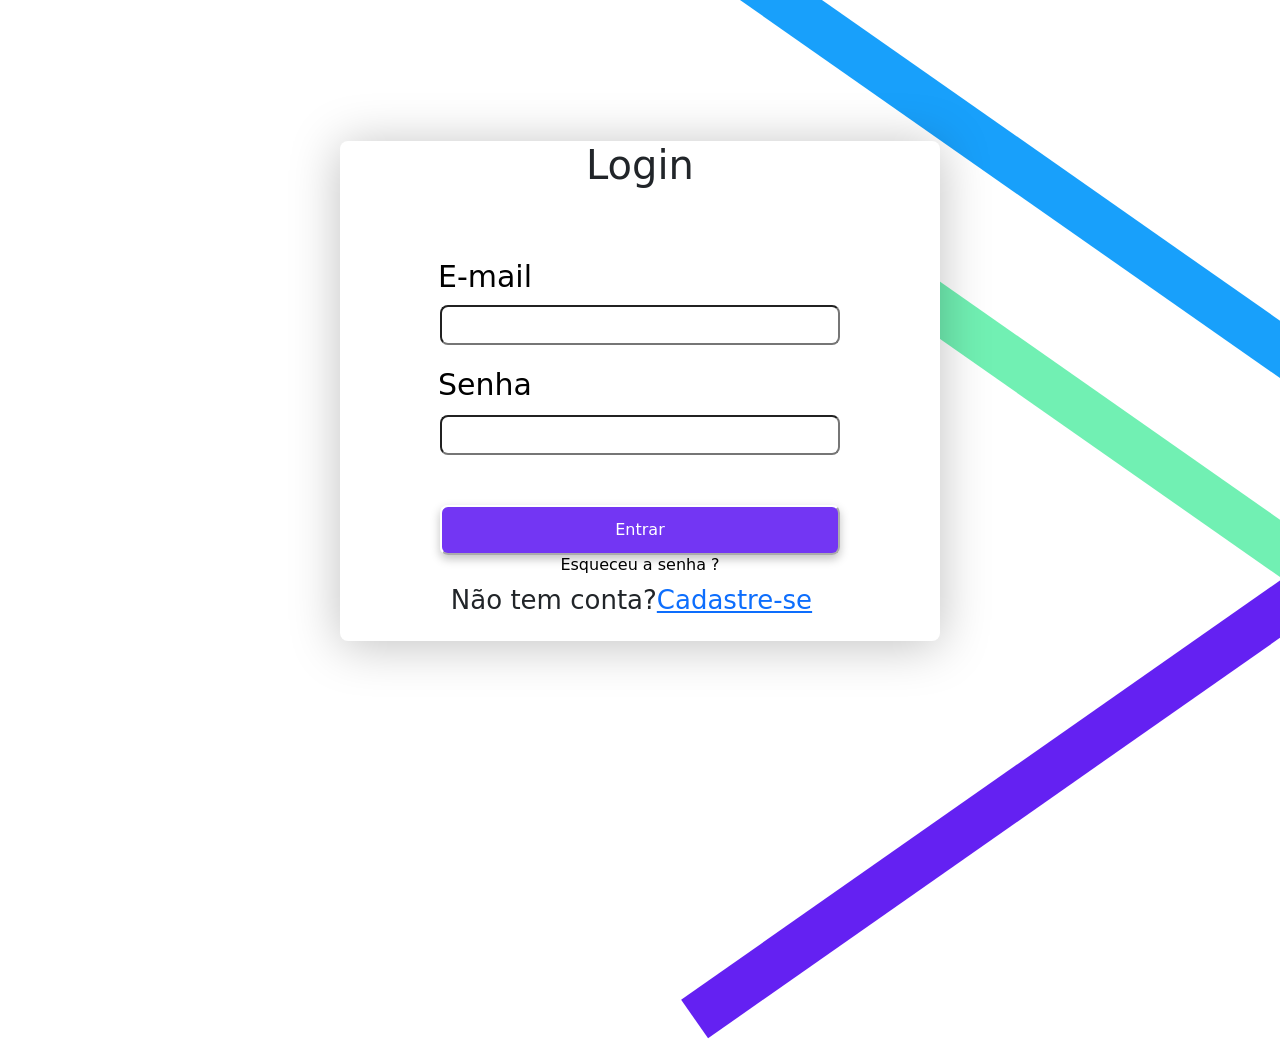
<file: public/login/login.html>
<html lang="en">

<head>
    <meta charset="UTF-8">
    <meta http-equiv="X-UA-Compatible" content="IE=edge">
    <meta name="viewport" content="width=device-width, initial-scale=1.0">
    <link href="https://cdn.jsdelivr.net/npm/bootstrap@5.2.0/dist/css/bootstrap.min.css" rel="stylesheet"
        integrity="sha384-gH2yIJqKdNHPEq0n4Mqa/HGKIhSkIHeL5AyhkYV8i59U5AR6csBvApHHNl/vI1Bx" crossorigin="anonymous">
    <script src="https://cdn.jsdelivr.net/npm/bootstrap@5.2.0/dist/js/bootstrap.bundle.min.js"
        integrity="sha384-A3rJD856KowSb7dwlZdYEkO39Gagi7vIsF0jrRAoQmDKKtQBHUuLZ9AsSv4jD4Xa"
        crossorigin="anonymous"></script>
    <script src="https://code.jquery.com/jquery-1.10.2.js"></script>
    <link rel="stylesheet" href="../components/lines/lines.css">
    <link rel="stylesheet" href="login.css">
    <title>Ticket4U - Login</title>
</head>

<body>
    <div id="lines">
        <script>
            $(function () {
                $("#lines").load("../components/lines/lines.html");
            });
        </script>
    </div>

    <div class="text-center login">

        <div class="principal">
            <h1> Login </h1>

            <div class="input-type-email">
                <h1 class="text-email">E-mail</h1>
                <input type="text" name="" id="email">
            </div>

            <div class="input-type-password">
                <h1 class="text-password">Senha</h1>
                <input type="password" name="" id="password">

            </div>

            <div class="Entrar">
                <button id="botao_login">Entrar</button>
                <span onclick="location.href='./../login/recover_password.html';"
                    class="navbar-brand mb-0 h1 text-black"><br>Esqueceu a senha ? </span>
                <h1>Não tem conta?<a href="./../register/register.html">Cadastre-se</a></h1>

            </div>
        </div>

    </div>

    <script src="./login.js" defer></script>
    <script src="./../request.js"></script>
</body>

</html>
</file>
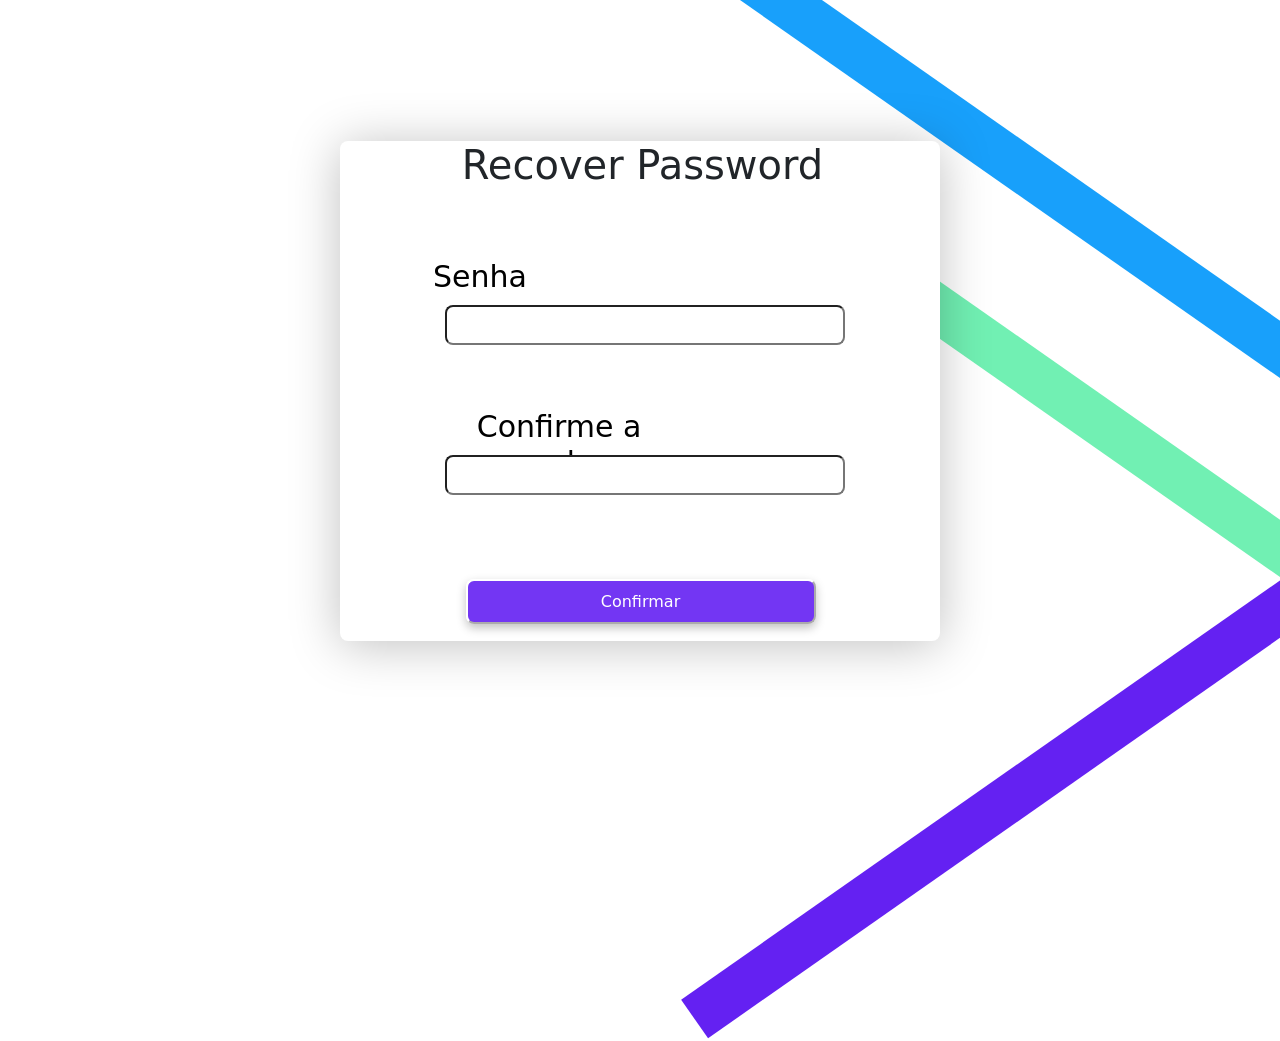
<file: public/login/recover_password.html>
<html lang="en">
  <head>
    <meta charset="UTF-8" />
    <meta http-equiv="X-UA-Compatible" content="IE=edge" />
    <meta name="viewport" content="width=device-width, initial-scale=1.0" />
    <link href="https://cdn.jsdelivr.net/npm/bootstrap@5.2.0/dist/css/bootstrap.min.css" rel="stylesheet"
        integrity="sha384-gH2yIJqKdNHPEq0n4Mqa/HGKIhSkIHeL5AyhkYV8i59U5AR6csBvApHHNl/vI1Bx" crossorigin="anonymous">
    <script src="https://cdn.jsdelivr.net/npm/bootstrap@5.2.0/dist/js/bootstrap.bundle.min.js"
        integrity="sha384-A3rJD856KowSb7dwlZdYEkO39Gagi7vIsF0jrRAoQmDKKtQBHUuLZ9AsSv4jD4Xa"
        crossorigin="anonymous"></script>
    <script src="https://code.jquery.com/jquery-1.10.2.js"></script>
    <link rel="stylesheet" href="../components/lines/lines.css" />
    <link rel="stylesheet" href="recover_password.css" />
    <title>Recover password</title>
  </head>

  <body>
    <div id="lines">
      <script>
        $(function () {
          $("#lines").load("../components/lines/lines.html");
        });
      </script>
    </div>

    <div class="text-center recover">
      <div class="principal">
        <h1>Recover Password</h1>

        <div class="input-password">
          <h1 class="text-password">Senha</h1>
          <input type="password" name="" id="senha1" />
        </div>

        <div class="input-confirma">
          <h1 class="text-confirma">Confirme a senha</h1>
          <input type="password" name="" id="senha2" />
        </div>

        <div class="Confirmar">
          <button id="botao_confirma">Confirmar</button>
        </div>
      </div>
    </div>
  </body>
</html>
</file>
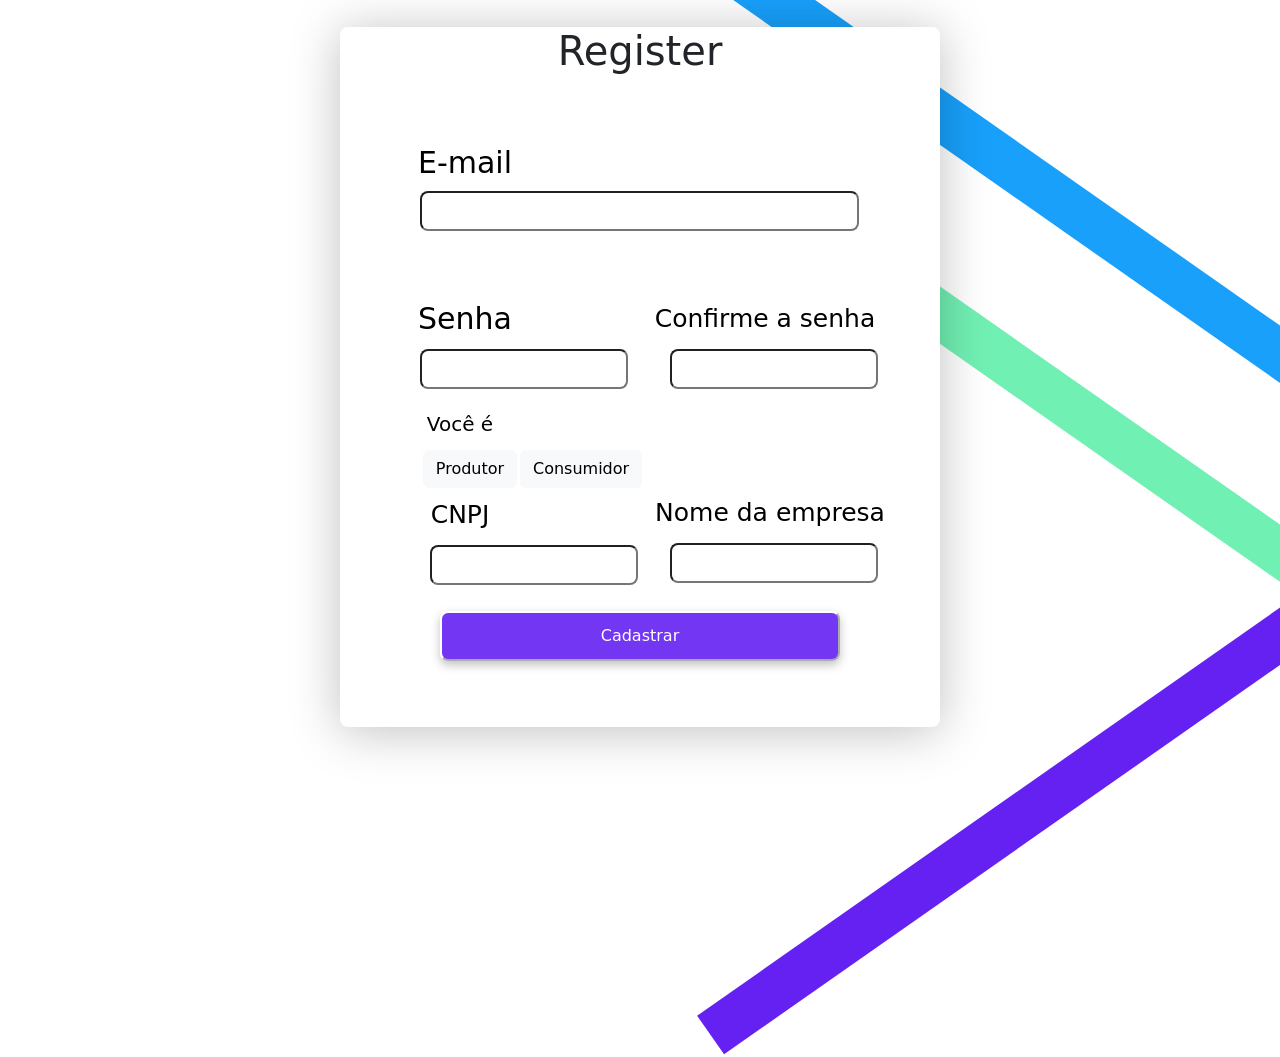
<file: public/register/register.html>
<html lang="en">
<head>
    <meta charset="UTF-8">
    <meta http-equiv="X-UA-Compatible" content="IE=edge">
    <meta name="viewport" content="width=device-width, initial-scale=1.0">
    <link href="https://cdn.jsdelivr.net/npm/bootstrap@5.2.0/dist/css/bootstrap.min.css" rel="stylesheet"
        integrity="sha384-gH2yIJqKdNHPEq0n4Mqa/HGKIhSkIHeL5AyhkYV8i59U5AR6csBvApHHNl/vI1Bx" crossorigin="anonymous">
    <script src="https://cdn.jsdelivr.net/npm/bootstrap@5.2.0/dist/js/bootstrap.bundle.min.js"
        integrity="sha384-A3rJD856KowSb7dwlZdYEkO39Gagi7vIsF0jrRAoQmDKKtQBHUuLZ9AsSv4jD4Xa"
        crossorigin="anonymous"></script>
    <script src="https://code.jquery.com/jquery-1.10.2.js"></script>
    <link rel="stylesheet" href="../components/lines/lines.css">
    <link rel="stylesheet" href="register.css">
    <title>Ticket4U - Register</title>
</head>

<body>
    <div id="lines">
        <script>
            $(function () {
                $("#lines").load("../components/lines/lines.html");
            });
        </script>
    </div>


    <div class="text-center register">

        <div class="principal">
            <h1> Register </h1>

            <div class="input-type-email">
                <h1 class="text-email">E-mail</h1>
                <input type="text" name="" id="email">
            </div>


            <div class="input-password">
                <h1 class="text-password">Senha</h1>
                <input type="password" name="" id="senha1">

            </div>

            <div class="input-confirma ">
                <h1 class="text-confirma">Confirme a senha</h1>
                <input type="password" name="" id="senha2">

            </div>

            <div class="question">
                <h1 class="text-question">Você é</h1>
                
                <button type="button" id="button-juridica" class="btn btn-light">Produtor</button>
                <button type="button" id="button-fisica" class="btn btn-light">Consumidor</button>
            </div>

            <div class="input-cnpj" id="1">
                <h3 class="text-cnpj">CNPJ</h3>
                <input type="text" name="" id="cnpj">

                <h3 class="text-empresa">Nome da empresa</h3>

                <input type="text" name="" id="name_empresa" style="margin-left: 240px;">
            </div>

            <div class="input-username" id="2">
                <h3 class="text-user">Nome de usuário</h3>
                <input type="text" name="" id="name">
            </div>

            <div class="cadastrar-button">
                <button id="cadastrar-button">Cadastrar</button>
            </div>
        </div>

    </div>

    <script src="./register.js" defer></script>
    <script src="./../request.js"></script>
</body>
</html>
</file>
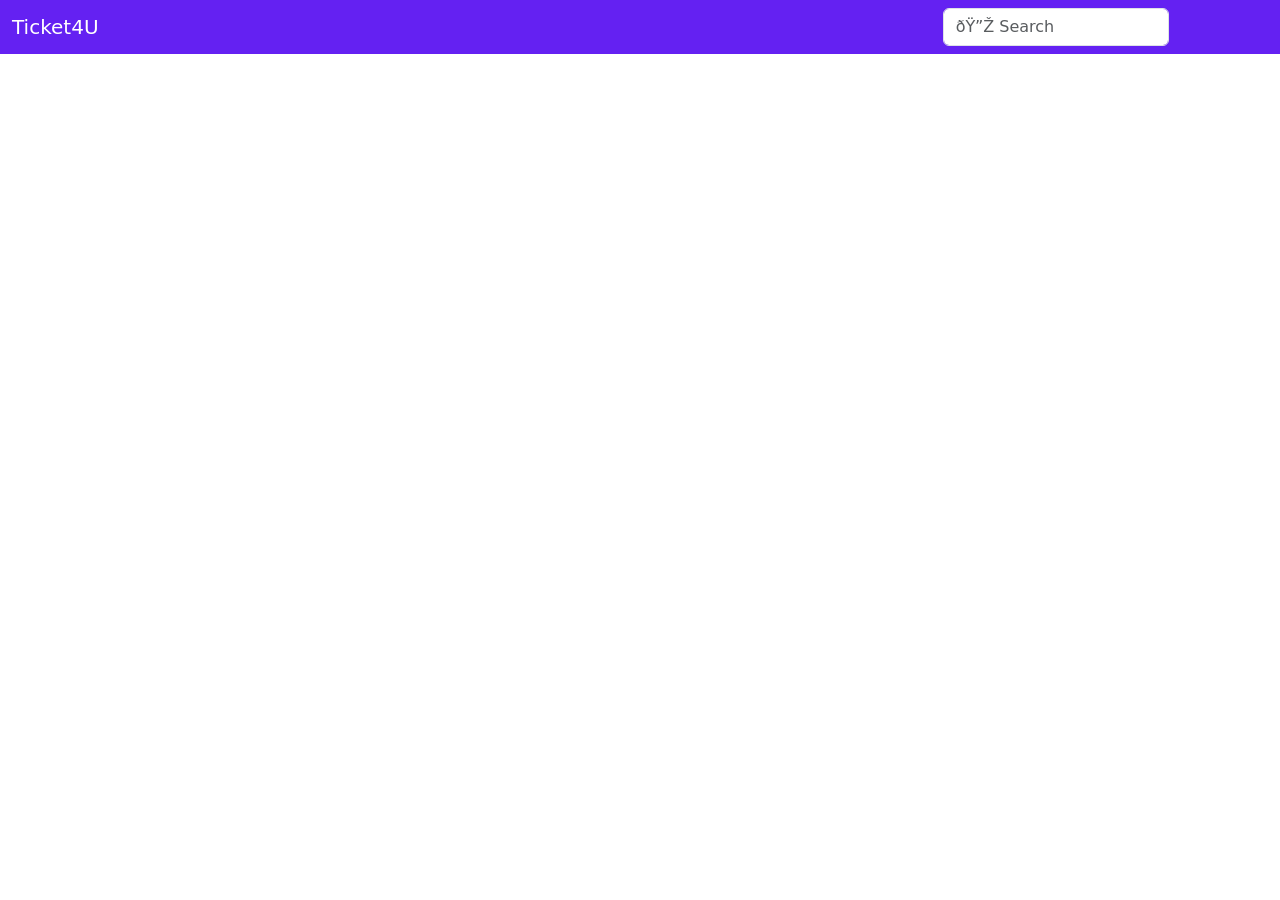
<file: public/components/header/header.html>
<head>
    <link href="https://cdn.jsdelivr.net/npm/bootstrap@5.2.0/dist/css/bootstrap.min.css" rel="stylesheet"
        integrity="sha384-gH2yIJqKdNHPEq0n4Mqa/HGKIhSkIHeL5AyhkYV8i59U5AR6csBvApHHNl/vI1Bx" crossorigin="anonymous">
    <script src="https://cdn.jsdelivr.net/npm/bootstrap@5.2.0/dist/js/bootstrap.bundle.min.js"
        integrity="sha384-A3rJD856KowSb7dwlZdYEkO39Gagi7vIsF0jrRAoQmDKKtQBHUuLZ9AsSv4jD4Xa"
        crossorigin="anonymous"></script>
    <script src="/public/components/header/header.js"></script>
    <link rel="stylesheet" href="header.css">

</head>

<body>
    <nav class="navbar navbar-expand-lg" style="background-color: #6421F2">
        <div class="container-fluid">
            <span onclick="location.href='/public/home/home.html';"
                class="navbar-brand mb-0 h1 text-white">Ticket4U </span>
        </div>
        <div class="container justify-content-end">
            <form class="formmy-15 my-lg-0 pe-5">
                <input class="form-control mr-sm-2" type="search" placeholder="🔎 Search">
            </form>

            <div id="header-info" class="justify-content-end col-1">
                
            </div>
        </div>
    </nav>

</body>
</file>
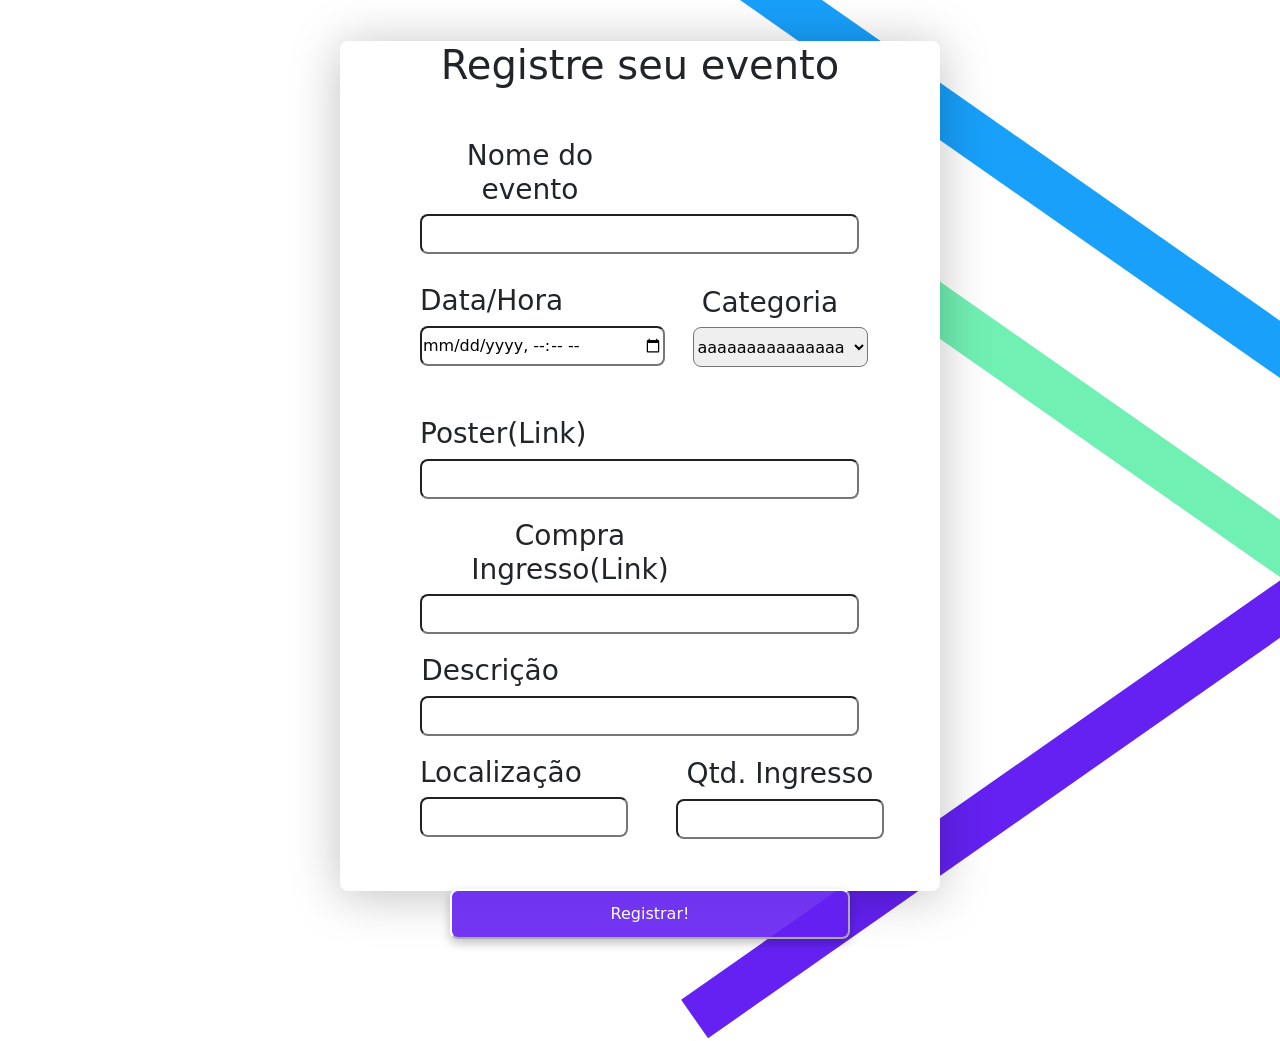
<file: public/events/register/register.html>
<html lang="en">

<head>
    <meta charset="UTF-8">
    <meta http-equiv="X-UA-Compatible" content="IE=edge">
    <meta name="viewport" content="width=device-width, initial-scale=1.0">
    <link href="https://cdn.jsdelivr.net/npm/bootstrap@5.2.0/dist/css/bootstrap.min.css" rel="stylesheet"
        integrity="sha384-gH2yIJqKdNHPEq0n4Mqa/HGKIhSkIHeL5AyhkYV8i59U5AR6csBvApHHNl/vI1Bx" crossorigin="anonymous">
    <script src="https://cdn.jsdelivr.net/npm/bootstrap@5.2.0/dist/js/bootstrap.bundle.min.js"
        integrity="sha384-A3rJD856KowSb7dwlZdYEkO39Gagi7vIsF0jrRAoQmDKKtQBHUuLZ9AsSv4jD4Xa"
        crossorigin="anonymous"></script>
    <script src="https://code.jquery.com/jquery-1.10.2.js"></script>
    <link rel="stylesheet" href="../../components/lines/lines.css">
    <link rel="stylesheet" href="register.css">
    <title>Document</title>
</head>

<body>

    <div id="lines">
        <script>
            $(function () {
                $("#lines").load("../../components/lines/lines.html");
            });
        </script>
    </div>

    <div class="text-center events">

        <div class="principal">
            <h1> Registre seu evento </h1>

            <div class="input-nome-evento">
                <h3>Nome do evento</h3>
                <input type="text" name="" id="">
            </div>

            <div class="input-data">
                <h3 class="text-user">Data/Hora</h3>
                <input type="datetime-local" name="" id="">
            </div>

            <div class="input-categoria">
                <h3>Categoria</h3>
                <select name="" id="">
                    <option value="">
                        aaaaaaaaaaaaaaa
                    </option>
                    <option value="">
                        bbbbbbbbbbbbbbb
                    </option>
                </select>
            </div>

            <div class="input-poster">
                <h3>Poster(Link)</h3>
                <input type="text">
            </div>

            <div class="input-site-ingresso">
                <h3>Compra Ingresso(Link)</h3>
                <input type="text">
            </div>

            <div class="input-descricao">
                <h3>Descrição</h3>
                <input type="text">
            </div>

            <div class="input-local">
                <h3>Localização</h3>
                <input type="text">
            </div>

            <div class="input-ingresso">
                <h3>Qtd. Ingresso</h3>
                <input type="number">

                <div class="button-registrar">
                    <button>Registrar!</button>
                </div>

            </div>
        </div>
    </div>
</body>

</html>
</file>
<file: public/components/lines/lines.css>
body {
    overflow: hidden;
    width: auto;
}

.lines {
    display: table;
    margin: auto;
}
.line-blue {
    position: relative;
    width: 1400px;
    height: 47px;
    left: 543.42px;
    top: 300px;

    background: #18A0FB;
    transform: rotate(35deg);
    z-index: -1;
}

.line-cyan {
    position: relative;
    width: 1400px;
    height: 47px;
    left: 682.96px;
    top: 550px;

    background: #71F0B3;
    transform: rotate(35deg);
    z-index: -3;
}

.line-purple {
    position: relative;
    width: 1400px;
    height: 47px;
    left: 568px;
    top: 500px;

    background: #6421F2;
    transform: rotate(-35deg);
    z-index: -2;
}

@media (max-width: 576px) { 

    *{
        height: auto;
        width: auto;
    }
}


@media (min-width: 768px) { 

    *{
        height: auto;
        width: auto;
    }
 }


@media (min-width: 992px) { 
    *{
        height: auto;
        width: auto;
    } }


@media (min-width: 1200px) { 
    *{
        height: auto;
        width: auto;
    } }
</file>
<file: public/login/login.css>
input {

    width: 400px;
    height: 40px;
    border-radius: 8px;
}

/* Fundo tela login */
.login {

    margin: auto;
    margin-top: auto;
    width: 600px;
    height: 500px;
    background: #FFFFFF;
    box-shadow: 0px 4px 50px rgba(0, 0, 0, 0.25);
    border-radius: 8px;
    z-index: 5;
}

/*  */
.input-type-email {

    width: 300px;
    height: 38px;
    margin-left: 100px;

}

/* Texto senha */
.input-type-password h1 {

    margin-left: -55px;
}

/* Configuração texto e-mail */
.text-email {

    width: 200px;
    height: 38px;
    margin-top: 70px;
    margin-left: -55px;
    font-size: 30px;
    color: #000000;
}


.input-type-password {

    width: 3px;
    height: 38px;
    margin-left: 100px;

}

.input-type-password input {

    margin-top: -160px;

}

/* Configuração texto senha */
.text-password {

    width: 200px;
    height: 200px;
    margin-top: 70px;
    font-size: 30px;
    color: #000000;
}

.Entrar {
    margin-top: 100px;
}

.Entrar button {

    width: 400px;
    height: 50px;
    background: rgba(100, 33, 242, 0.9);
    color: #FFFFFF;
    border-color: #FFFFFF;
    box-shadow: 0px 4px 10px rgba(10, 10, 10, 0.25);
    border-radius: 8px;
}

.Entrar h1 {

    width: 383px;
    height: 33px;
    margin-left: 100px;
    margin-top: 10px;
    font-weight: 400;
    font-size: 26px;
    line-height: 32px;

}

@media (max-width: 576px) { 

    *{
        height: auto;
        width: auto;
    }
}


@media (min-width: 768px) { 

    *{
        height: auto;
        width: auto;
    }
 }


@media (min-width: 992px) { 
    *{
        height: auto;
        width: auto;
    } }


@media (min-width: 1200px) { 
    *{
        height: auto;
        width: auto;
    } }
</file>
<file: public/login/recover_password.css>
input {
  width: 400px;
  height: 40px;
  border-radius: 8px;
}

.recover {
  margin: auto;
  margin-top: auto;
  width: 600px;
  height: 500px;
  background: #ffffff;
  box-shadow: 0px 4px 50px rgba(0, 0, 0, 0.25);
  border-radius: 8px;
  z-index: 5;
}

.principal h1 {
    margin-left: 5px;
}

.input-password {
  height: 80px;
  margin-left: 10px;
}

.input-password h1 {
  margin-left: 30px;
}

.text-password {
  width: 200px;
  height: 38px;
  margin-top: 70px;
  font-size: 30px;
  color: #000000;
}

/*input de confirmação de senha*/
.input-confirma {
  height: 200px;
  margin-left: 10px;
}

.input-confirma h1 {
  margin-left: 90px;
}

.text-confirma {
    width: 238px;
    height: 38px;
    margin-top: 70px;
    font-size: 30px;
    color: #000000;
  }

/*Botão de confirmação*/
.confirmar {
  margin-top: -30px;
  margin-left: 1px;
}

.confirmar button {
  width: 350px;
  height: 45px;
  background: rgba(100, 33, 242, 0.9);
  color: #ffffff;
  border-color: #ffffff;
  box-shadow: 0px 4px 10px rgba(10, 10, 10, 0.25);
  border-radius: 8px;
}

@media (max-width: 576px) { 

  *{
      height: auto;
      width: auto;
  }

}


@media (min-width: 768px) { 

  *{
      height: auto;
      width: auto;
  }

}


@media (min-width: 992px) { 
  *{
      height: auto;
      width: auto;
  } }


@media (min-width: 1200px) { 
  *{
      height: auto;
      width: auto;
  } }
</file>
<file: public/register/register.css>
input {

    height: 40px;
    border-radius: 8px;

}

body{
    max-height: 250px;
    padding: 1rem;
    overflow-y: auto;
    direction: ltr;
    scrollbar-color: #d4aa70 #e4e4e4;
    scrollbar-width: thin;
}

body::-webkit-scrollbar {
    width: 5px;
  }
  
  body::-webkit-scrollbar-track {
    background-color: #e4e4e4;
    border-radius: 100px;
  }
  
  body::-webkit-scrollbar-thumb {
    border-radius: 100px;
    border: 6px solid rgba(0, 0, 0, 0.18);
    border-left: 0;
    border-right: 0;
    background-color: #8070d4;
  }



/* Fundo tela login */
.register {

    margin: auto;
    margin-top: -130px;
    width: 600px;
    height: 700px;
    background: #FFFFFF;
    box-shadow: 0px 4px 50px rgba(0, 0, 0, 0.25);
    border-radius: 8px;
    z-index: 5;

}

/*  */
.input-type-email {

    width: 100px;
    margin-left: 80px;

}

.input-type-email input {
 
    width: 439px;

}

/* Texto E-mail */
.input-type-email h1 {

    margin-left: -55px;

}

/* Texto senha */
.input-password h1 {

    margin-left: -55px;
}

/* Texto confirma senha*/
.input-confirma h1 {

    margin-left: -55px;
    margin-top: -35;

}

/* Configuração texto e-mail */
.text-email {

    width: 200px;
    height: 38px;
    margin-top: 70px;
    font-size: 30px;
    color: #000000;

}

/* alinhamento da senha para a esquerda*/
.input-password {

    width: 5px;
    height: 38px;
    margin-left: 80px;

}

/* alinhamento da senha para cima*/
.input-password input {

    margin-top: -160px;

}

/* Configuração texto senha */
.text-password {

    width: 200px;
    height: 200px;
    margin-top: 70px;
    font-size: 30px;
    color: #000000;

}

.text-confirma {

    width: 300px;
    height: 200px;
    font-size: 25px;
    color: #000000;

}

.input-confirma {

    width: 5px;
    height: 38px;
    margin-left: 330px;

}

.input-confirma input {

    margin-top: -163px;

}

.question {

    width: 100px;
    margin-left: 80px;

}

.text-question {
    width: 200px;
    height: 200px;
    margin-top: 70px;
    font-size: 20px;
    color: #000000;
    margin-left: -60px;
    
}

#button-juridica{
    margin-top: -170px;
}

#button-fisica{
    margin-top: -170px;
    margin-left: 100px;
}

.text-cnpj {

    width: 300px;
    height: 200px;
    font-size: 25px;
    color: #000000;
    margin-top: -120px;
    margin-left: -120px;

}

.input-cnpj {

    width: 5px;
    height: 38px;
    margin-left: 90px;

}

.input-cnpj input {

    margin-top: -163px;

}

.text-empresa {

    width: 300px;
    height: 200px;
    font-size: 25px;
    color: #000000;
    margin-top: -210px;
    margin-left: 190px;

}

.input-empresa {

    width: 5px;
    height: 38px;

}

.input-empresa input {

    margin-top: -173px;

}

.text-user {
    width: 300px;
    height: 200px;
    font-size: 25px;
    color: #000000;
    margin-top: -45px;
    margin-left: -50px;

}

.input-username{
    visibility: hidden;
    width: 5px;
    height: 38px;
    margin-left: 90px;
}

.input-username input {

    margin-top: -163px;

}

/* Altura do button */
.cadastrar-button {

    margin-top: 80px;

}

/* Estilo do buton */
.cadastrar-button button {

    width: 400px;
    height: 50px;
    background: rgba(100, 33, 242, 0.9);
    color: #FFFFFF;
    border-color: #FFFFFF;
    box-shadow: 0px 4px 10px rgba(10, 10, 10, 0.25);
    border-radius: 8px;
}

.Entrar h1 {

    width: 383px;
    height: 33px;
    margin-left: 100px;
    margin-top: 10px;
    font-weight: 400;
    font-size: 26px;
    line-height: 32px;

}

@media (max-width: 576px) { 

    *{
        height: auto;
        width: auto;
    }
}


@media (min-width: 768px) { 

    *{
        height: auto;
        width: auto;
    }
 }


@media (min-width: 992px) { 
    *{
        height: auto;
        width: auto;
    } }


@media (min-width: 1200px) { 
    *{
        height: auto;
        width: auto;
    } }
</file>
<file: public/components/header/header.css>
@media (max-width: 576px) { 

    *{
        height: auto;
        width: auto;
    }

}


@media (min-width: 768px) { 

    *{
        height: auto;
        width: auto;
    }

 }


@media (min-width: 992px) { 
    *{
        height: auto;
        width: auto;
    } }


@media (min-width: 1200px) { 
    *{
        height: auto;
        width: auto;
    } }
</file>
<file: public/events/register/register.css>
input {

    height: 40px;
    border-radius: 8px;

}

select{
    height: 40px;
    border-radius: 8px;
}

/* Fundo tela evento */
.events {

    margin: auto;
    margin-top: -100px;
    width: 600px;
    height: 850px;
    background: #FFFFFF;
    box-shadow: 0px 4px 50px rgba(0, 0, 0, 0.25);
    border-radius: 8px;
    z-index: 5;

}

.input-nome-evento {

    width: 220px;
    margin-left: 80px;
    margin-top: 50px;

}

.input-nome-evento input {
    width: 439px;
}

.input-data{
    margin-top: 30px;
    width: 70px;
    margin-left: 80px;
}

.input-categoria{
        margin-left: 280px;
        margin-top: -80px;

}

.input-categoria h3{
    margin-left: -20px;
}

.input-poster{
    width: 160px;
    margin-left: 80px;
    margin-top: 50px;
}

.input-poster input{
    width: 439px;
}

.input-site-ingresso{
    width: 300px;
    margin-left: 80px;
    margin-top: 20px;
}

.input-site-ingresso input{
    width: 439px;
}

.input-descricao{
    width: 140px;
    margin-left: 80px;
    margin-top: 20px;
}

.input-descricao input{
    width: 439px;
}

.input-local{
    width: 1px;
    margin-left: 80px;
    margin-top: 20px;
}

.input-ingresso{
    margin-left: 280px;
    margin-top: -80px;
}

.button-registrar button {
    width: 400px;
    height: 50px;
    margin-top: 50px;
    margin-left: -260px;
    background: rgba(100, 33, 242, 0.9);
    color: #FFFFFF;
    border-color: #FFFFFF;
    box-shadow: 0px 4px 10px rgba(10, 10, 10, 0.25);
    border-radius: 8px;
}

@media (max-width: 576px) { 

    *{
        height: auto;
        width: auto;
    }

}


@media (min-width: 768px) { 

    *{
        height: auto;
        width: auto;
    }

 }


@media (min-width: 992px) { 
    *{
        height: auto;
        width: auto;
    } }


@media (min-width: 1200px) { 
    *{
        height: auto;
        width: auto;
    } }
</file>
